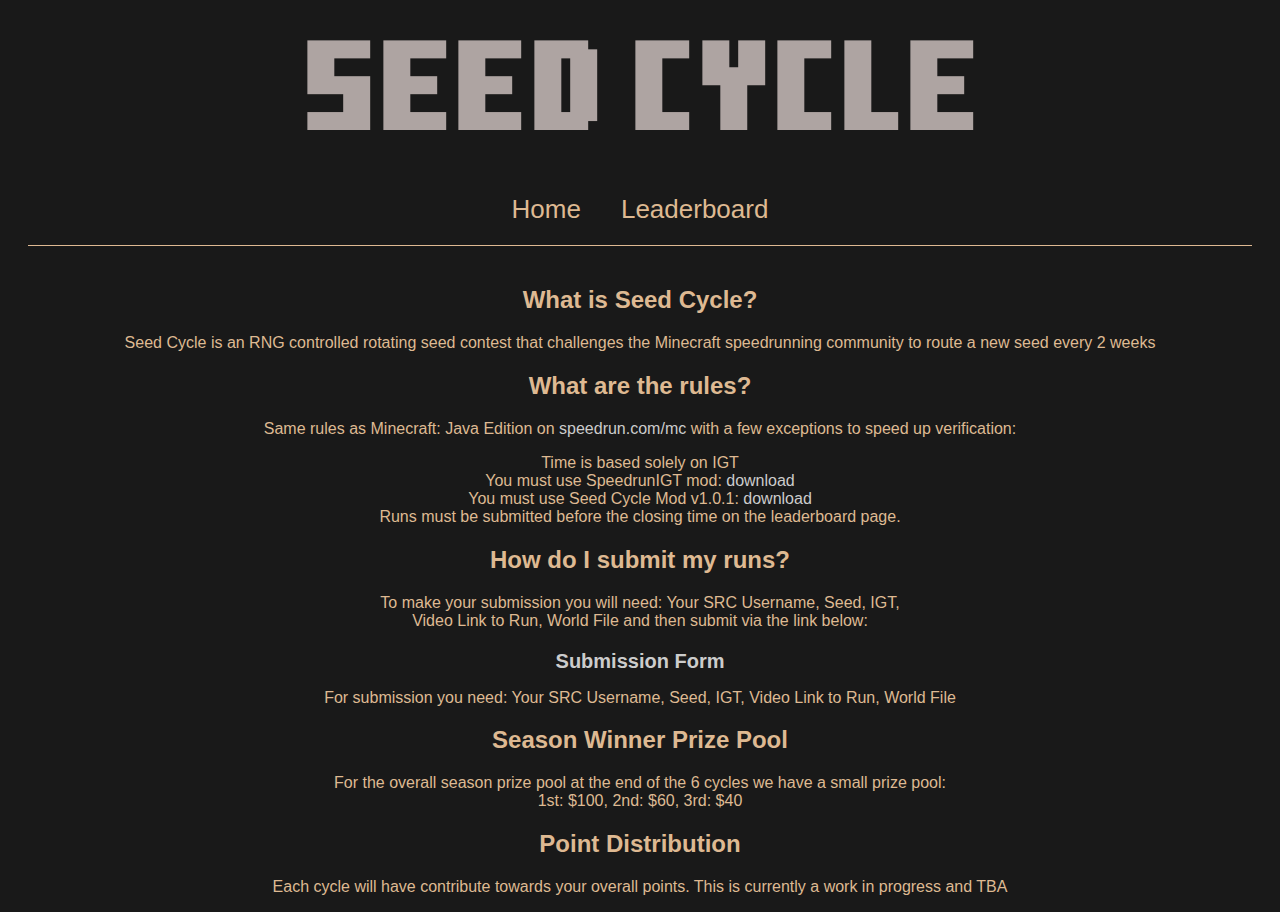
<file: index.html>
<!DOCTYPE html><html><head><meta charSet="utf-8"/><meta http-equiv="x-ua-compatible" content="ie=edge"/><meta name="viewport" content="width=device-width, initial-scale=1, shrink-to-fit=no"/><meta name="generator" content="Gatsby 4.6.1"/><style data-href="/styles.5d87a974cd39dfc9cb5f.css" data-identity="gatsby-global-css">*{box-sizing:border-box}body{background-color:#191919;color:#deb992;font-family:Calibri,Candara,Segoe,Segoe UI,Optima,Arial,sans-serif;margin-top:40px;text-align:center}a{color:#ccc;text-decoration:none}a:hover{text-decoration:underline}ul{padding:0}ul li{list-style-type:none}.menu{border-bottom:1px solid #deb992;font-size:26px;margin:40px 20px;padding:20px}.menu a{color:#deb992;padding:0 20px;text-decoration:none}.standing{border:1px solid #deb992;border-radius:6px;font-size:26px;margin:auto auto 10px;max-width:800px;text-align:center}.standing .rank{width:20%}.standing .rank,.standing .runner{border-right:1px solid #deb992;float:left;padding:8px 0}.standing .runner{width:60%}.standing .time{float:left;padding:8px 0;width:20%}.standing:after{clear:both;content:"";display:block}.standing.first{background-color:gold;border-color:gold;color:#051622}.standing.first .rank,.standing.first .runner,.standing.first .time{border-color:#051622;padding:30px 0}.standing.second{background-color:silver;border-color:silver;color:#051622}.standing.second .rank,.standing.second .runner,.standing.second .time{border-color:#051622;padding:15px 0}.standing.third{background-color:#926700;border-color:#926700;color:#051622}.standing.third .rank,.standing.third .runner,.standing.third .time{border-color:#051622}.seed-summary{color:#ccc;font-size:22px}.seed-summary .closing{margin-bottom:30px;margin-top:10px}.select-list{display:inline-block;position:relative}.select-list label{border-bottom:1px solid;cursor:pointer;display:block;padding:0 20px 10px}.select-list label:after{content:"▼";padding-left:10px}.select-list label+ul{background-color:#ccc;color:#191919;display:none;margin:0;position:absolute;width:100%}.select-list label+ul li{border-bottom:1px solid #191919;cursor:pointer;padding:5px}.select-list label+ul li:hover{background-color:#191919;color:#ccc}.select-list label.active:after{content:"▲"}.select-list label.active+ul,.submit{display:block}.submit{font-size:20px;font-weight:700;margin-top:20px}.pointer{cursor:pointer}</style><link as="script" rel="preload" href="/webpack-runtime-3cdb54468e9e935a4711.js"/><link as="script" rel="preload" href="/framework-56df6abc1f74da477ea8.js"/><link as="script" rel="preload" href="/app-9715defd74c910da9b3f.js"/><link as="script" rel="preload" href="/component---src-pages-index-js-7bf2c8da62e458860b01.js"/><link as="fetch" rel="preload" href="/page-data/index/page-data.json" crossorigin="anonymous"/><link as="fetch" rel="preload" href="/page-data/app-data.json" crossorigin="anonymous"/></head><body><div id="___gatsby"><div style="outline:none" tabindex="-1" id="gatsby-focus-wrapper"><main><main><img src="[data-uri]" alt="Logo"/><div class="menu"><a aria-current="page" class="" href="/">Home</a><a href="/leaderboard">Leaderboard</a></div></main><h2>What is Seed Cycle?</h2><p>Seed Cycle is an RNG controlled rotating seed contest that challenges the Minecraft speedrunning community to route a new seed every 2 weeks</p><h2>What are the rules?</h2><p>Same rules as Minecraft: Java Edition on <a href="https://www.speedrun.com/mc" target="_blank" rel="noreferrer">speedrun.com/mc</a> with a few exceptions to speed up verification:<ul><li>Time is based solely on IGT</li><li>You must use SpeedrunIGT mod: <a href="https://redlime.github.io/SpeedRunIGT/" target="_blank" rel="noreferrer">download</a></li><li>You must use Seed Cycle Mod v1.0.1: <a href="https://github.com/DuncanRuns/Seed-Cycle-Mod/releases/tag/v1.0.1" target="_blank" rel="noreferrer">download</a></li><li>Runs must be submitted before the closing time on the leaderboard page.</li></ul></p><h2>How do I submit my runs?</h2><p>To make your submission you will need: Your SRC Username, Seed, IGT, <br/>Video Link to Run, World File and then submit via the link below:</p><a href="https://forms.gle/mazwTstwHBQLFXqN8" target="_blank" rel="noreferrer" class="submit">Submission Form</a><p>For submission you need: Your SRC Username, Seed, IGT, Video Link to Run, World File</p><h2>Season Winner Prize Pool</h2><p>For the overall season prize pool at the end of the 6 cycles we have a small prize pool:<br/>1st: $100, 2nd: $60, 3rd: $40</p><h2>Point Distribution</h2><p>Each cycle will have contribute towards your overall points. This is currently a work in progress and TBA</p></main></div><div id="gatsby-announcer" style="position:absolute;top:0;width:1px;height:1px;padding:0;overflow:hidden;clip:rect(0, 0, 0, 0);white-space:nowrap;border:0" aria-live="assertive" aria-atomic="true"></div></div><script id="gatsby-script-loader">/*<![CDATA[*/window.pagePath="/";window.___webpackCompilationHash="9b5073b34052020c1504";/*]]>*/</script><script id="gatsby-chunk-mapping">/*<![CDATA[*/window.___chunkMapping={"polyfill":["/polyfill-4bd927a6d45f0c2e9866.js"],"app":["/app-9715defd74c910da9b3f.js"],"component---src-pages-404-js":["/component---src-pages-404-js-efa79190e4b9ba3c1ff9.js"],"component---src-pages-admin-verify-js":["/component---src-pages-admin-verify-js-3cacd21f36a1e6875de8.js"],"component---src-pages-index-js":["/component---src-pages-index-js-7bf2c8da62e458860b01.js"],"component---src-pages-leaderboard-js":["/component---src-pages-leaderboard-js-9e778c2c926e96468704.js"],"component---src-pages-resources-js":["/component---src-pages-resources-js-23a5c7f566d9ae91b58b.js"]};/*]]>*/</script><script src="/polyfill-4bd927a6d45f0c2e9866.js" nomodule=""></script><script src="/component---src-pages-index-js-7bf2c8da62e458860b01.js" async=""></script><script src="/app-9715defd74c910da9b3f.js" async=""></script><script src="/framework-56df6abc1f74da477ea8.js" async=""></script><script src="/webpack-runtime-3cdb54468e9e935a4711.js" async=""></script></body></html>
</file>
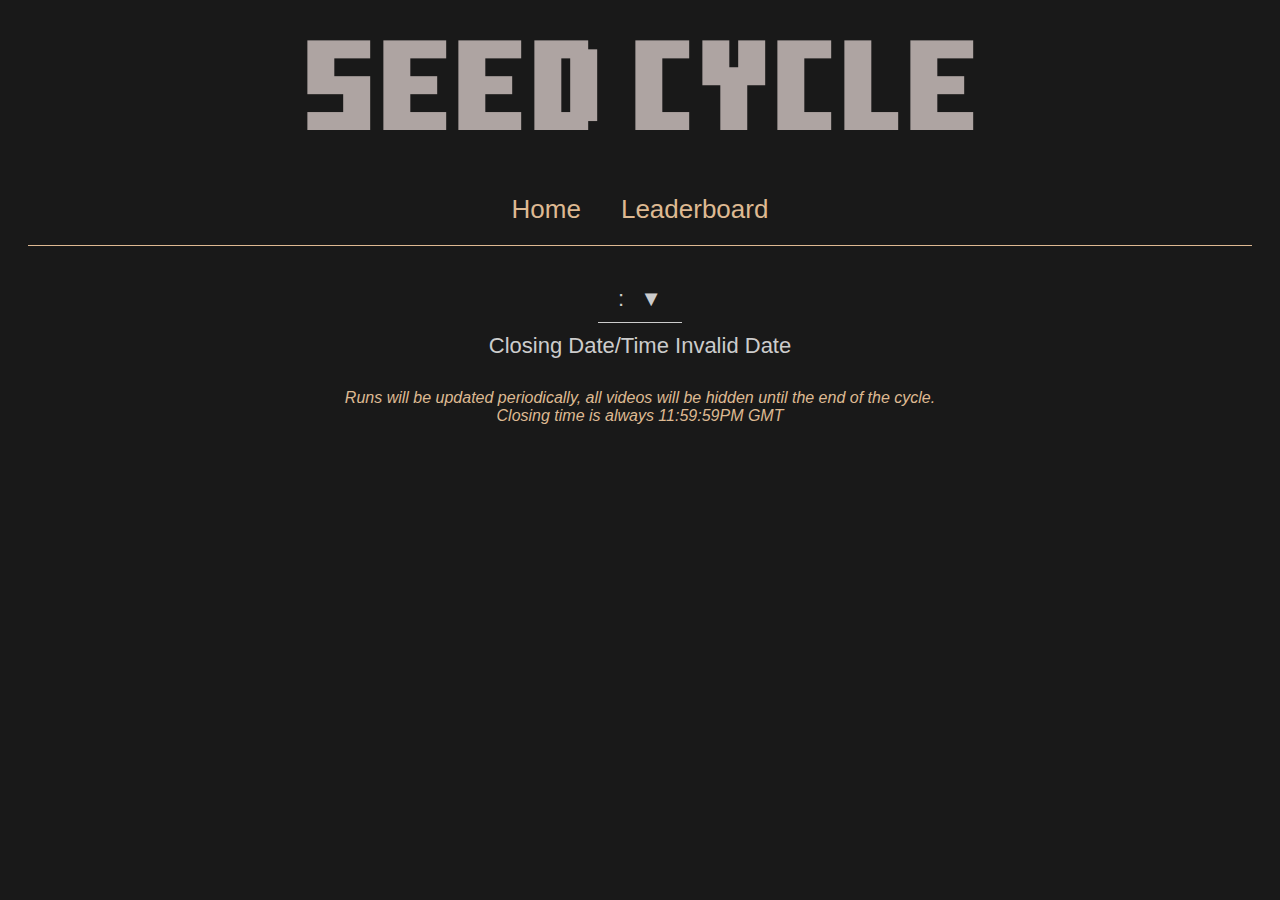
<file: leaderboard/index.html>
<!DOCTYPE html><html><head><meta charSet="utf-8"/><meta http-equiv="x-ua-compatible" content="ie=edge"/><meta name="viewport" content="width=device-width, initial-scale=1, shrink-to-fit=no"/><meta name="generator" content="Gatsby 4.6.1"/><style data-href="/styles.5d87a974cd39dfc9cb5f.css" data-identity="gatsby-global-css">*{box-sizing:border-box}body{background-color:#191919;color:#deb992;font-family:Calibri,Candara,Segoe,Segoe UI,Optima,Arial,sans-serif;margin-top:40px;text-align:center}a{color:#ccc;text-decoration:none}a:hover{text-decoration:underline}ul{padding:0}ul li{list-style-type:none}.menu{border-bottom:1px solid #deb992;font-size:26px;margin:40px 20px;padding:20px}.menu a{color:#deb992;padding:0 20px;text-decoration:none}.standing{border:1px solid #deb992;border-radius:6px;font-size:26px;margin:auto auto 10px;max-width:800px;text-align:center}.standing .rank{width:20%}.standing .rank,.standing .runner{border-right:1px solid #deb992;float:left;padding:8px 0}.standing .runner{width:60%}.standing .time{float:left;padding:8px 0;width:20%}.standing:after{clear:both;content:"";display:block}.standing.first{background-color:gold;border-color:gold;color:#051622}.standing.first .rank,.standing.first .runner,.standing.first .time{border-color:#051622;padding:30px 0}.standing.second{background-color:silver;border-color:silver;color:#051622}.standing.second .rank,.standing.second .runner,.standing.second .time{border-color:#051622;padding:15px 0}.standing.third{background-color:#926700;border-color:#926700;color:#051622}.standing.third .rank,.standing.third .runner,.standing.third .time{border-color:#051622}.seed-summary{color:#ccc;font-size:22px}.seed-summary .closing{margin-bottom:30px;margin-top:10px}.select-list{display:inline-block;position:relative}.select-list label{border-bottom:1px solid;cursor:pointer;display:block;padding:0 20px 10px}.select-list label:after{content:"▼";padding-left:10px}.select-list label+ul{background-color:#ccc;color:#191919;display:none;margin:0;position:absolute;width:100%}.select-list label+ul li{border-bottom:1px solid #191919;cursor:pointer;padding:5px}.select-list label+ul li:hover{background-color:#191919;color:#ccc}.select-list label.active:after{content:"▲"}.select-list label.active+ul,.submit{display:block}.submit{font-size:20px;font-weight:700;margin-top:20px}.pointer{cursor:pointer}</style><link as="script" rel="preload" href="/webpack-runtime-3cdb54468e9e935a4711.js"/><link as="script" rel="preload" href="/framework-56df6abc1f74da477ea8.js"/><link as="script" rel="preload" href="/app-9715defd74c910da9b3f.js"/><link as="script" rel="preload" href="/component---src-pages-leaderboard-js-9e778c2c926e96468704.js"/><link as="fetch" rel="preload" href="/page-data/leaderboard/page-data.json" crossorigin="anonymous"/><link as="fetch" rel="preload" href="/page-data/app-data.json" crossorigin="anonymous"/></head><body><div id="___gatsby"><div style="outline:none" tabindex="-1" id="gatsby-focus-wrapper"><main><title>Seed Cycle - Leaderboard</title><main><img src="[data-uri]" alt="Logo"/><div class="menu"><a href="/">Home</a><a href="/leaderboard">Leaderboard</a></div></main><div class="seed-summary"><div class="select-list"><label class="">: </label><ul></ul></div><div class="closing">Closing Date/Time <!-- -->Invalid Date</div></div><main></main><p><i>Runs will be updated periodically, all videos will be hidden until the end of the cycle. <br/>Closing time is always 11:59:59PM GMT</i></p></main></div><div id="gatsby-announcer" style="position:absolute;top:0;width:1px;height:1px;padding:0;overflow:hidden;clip:rect(0, 0, 0, 0);white-space:nowrap;border:0" aria-live="assertive" aria-atomic="true"></div></div><script id="gatsby-script-loader">/*<![CDATA[*/window.pagePath="/leaderboard/";window.___webpackCompilationHash="9b5073b34052020c1504";/*]]>*/</script><script id="gatsby-chunk-mapping">/*<![CDATA[*/window.___chunkMapping={"polyfill":["/polyfill-4bd927a6d45f0c2e9866.js"],"app":["/app-9715defd74c910da9b3f.js"],"component---src-pages-404-js":["/component---src-pages-404-js-efa79190e4b9ba3c1ff9.js"],"component---src-pages-admin-verify-js":["/component---src-pages-admin-verify-js-3cacd21f36a1e6875de8.js"],"component---src-pages-index-js":["/component---src-pages-index-js-7bf2c8da62e458860b01.js"],"component---src-pages-leaderboard-js":["/component---src-pages-leaderboard-js-9e778c2c926e96468704.js"],"component---src-pages-resources-js":["/component---src-pages-resources-js-23a5c7f566d9ae91b58b.js"]};/*]]>*/</script><script src="/polyfill-4bd927a6d45f0c2e9866.js" nomodule=""></script><script src="/component---src-pages-leaderboard-js-9e778c2c926e96468704.js" async=""></script><script src="/app-9715defd74c910da9b3f.js" async=""></script><script src="/framework-56df6abc1f74da477ea8.js" async=""></script><script src="/webpack-runtime-3cdb54468e9e935a4711.js" async=""></script></body></html>
</file>
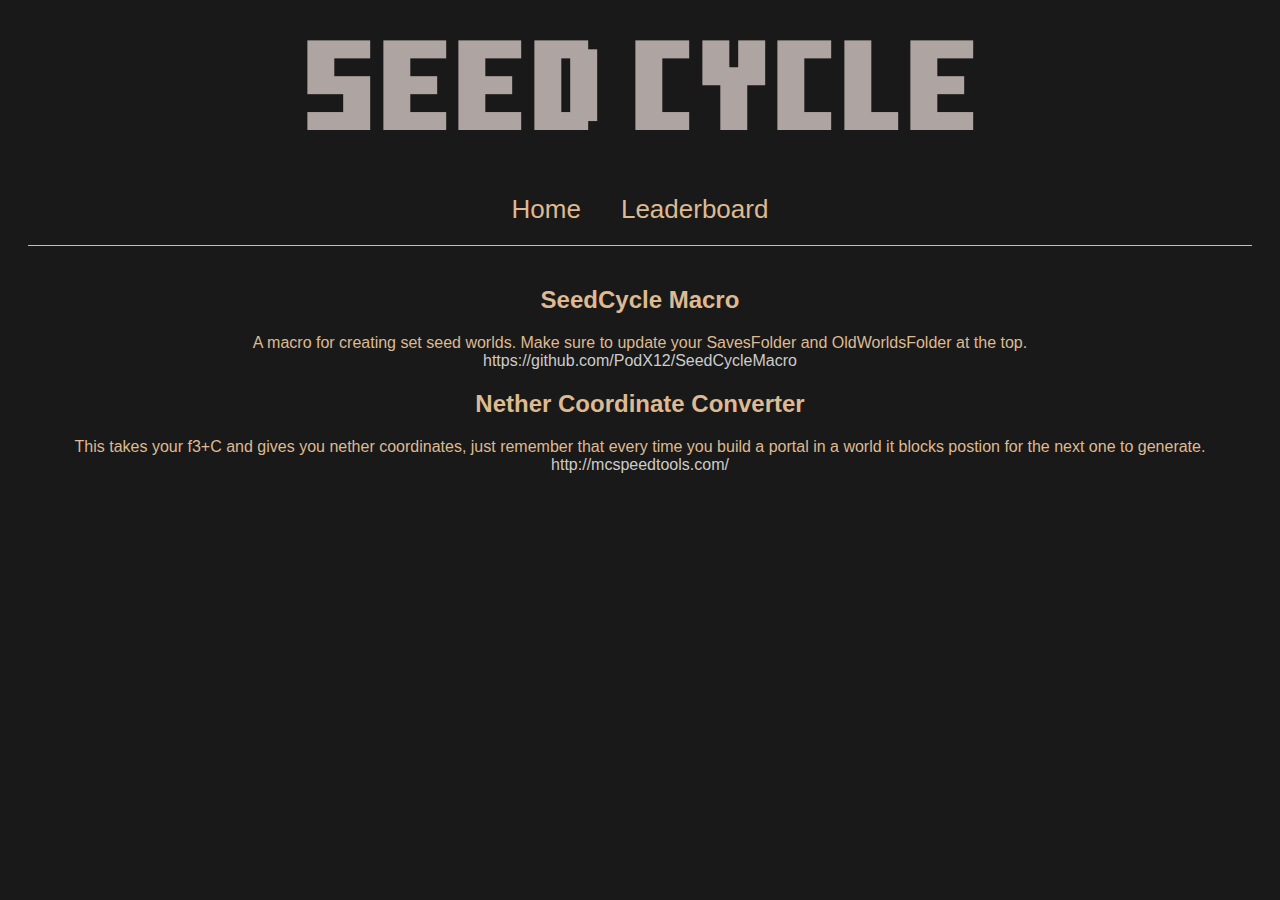
<file: resources/index.html>
<!DOCTYPE html><html><head><meta charSet="utf-8"/><meta http-equiv="x-ua-compatible" content="ie=edge"/><meta name="viewport" content="width=device-width, initial-scale=1, shrink-to-fit=no"/><meta name="generator" content="Gatsby 4.6.1"/><style data-href="/styles.5d87a974cd39dfc9cb5f.css" data-identity="gatsby-global-css">*{box-sizing:border-box}body{background-color:#191919;color:#deb992;font-family:Calibri,Candara,Segoe,Segoe UI,Optima,Arial,sans-serif;margin-top:40px;text-align:center}a{color:#ccc;text-decoration:none}a:hover{text-decoration:underline}ul{padding:0}ul li{list-style-type:none}.menu{border-bottom:1px solid #deb992;font-size:26px;margin:40px 20px;padding:20px}.menu a{color:#deb992;padding:0 20px;text-decoration:none}.standing{border:1px solid #deb992;border-radius:6px;font-size:26px;margin:auto auto 10px;max-width:800px;text-align:center}.standing .rank{width:20%}.standing .rank,.standing .runner{border-right:1px solid #deb992;float:left;padding:8px 0}.standing .runner{width:60%}.standing .time{float:left;padding:8px 0;width:20%}.standing:after{clear:both;content:"";display:block}.standing.first{background-color:gold;border-color:gold;color:#051622}.standing.first .rank,.standing.first .runner,.standing.first .time{border-color:#051622;padding:30px 0}.standing.second{background-color:silver;border-color:silver;color:#051622}.standing.second .rank,.standing.second .runner,.standing.second .time{border-color:#051622;padding:15px 0}.standing.third{background-color:#926700;border-color:#926700;color:#051622}.standing.third .rank,.standing.third .runner,.standing.third .time{border-color:#051622}.seed-summary{color:#ccc;font-size:22px}.seed-summary .closing{margin-bottom:30px;margin-top:10px}.select-list{display:inline-block;position:relative}.select-list label{border-bottom:1px solid;cursor:pointer;display:block;padding:0 20px 10px}.select-list label:after{content:"▼";padding-left:10px}.select-list label+ul{background-color:#ccc;color:#191919;display:none;margin:0;position:absolute;width:100%}.select-list label+ul li{border-bottom:1px solid #191919;cursor:pointer;padding:5px}.select-list label+ul li:hover{background-color:#191919;color:#ccc}.select-list label.active:after{content:"▲"}.select-list label.active+ul,.submit{display:block}.submit{font-size:20px;font-weight:700;margin-top:20px}.pointer{cursor:pointer}</style><link as="script" rel="preload" href="/webpack-runtime-3cdb54468e9e935a4711.js"/><link as="script" rel="preload" href="/framework-56df6abc1f74da477ea8.js"/><link as="script" rel="preload" href="/app-9715defd74c910da9b3f.js"/><link as="script" rel="preload" href="/component---src-pages-resources-js-23a5c7f566d9ae91b58b.js"/><link as="fetch" rel="preload" href="/page-data/resources/page-data.json" crossorigin="anonymous"/><link as="fetch" rel="preload" href="/page-data/app-data.json" crossorigin="anonymous"/></head><body><div id="___gatsby"><div style="outline:none" tabindex="-1" id="gatsby-focus-wrapper"><main><main><img src="[data-uri]" alt="Logo"/><div class="menu"><a href="/">Home</a><a href="/leaderboard">Leaderboard</a></div></main><h2>SeedCycle Macro</h2><p>A macro for creating set seed worlds. Make sure to update your SavesFolder and OldWorldsFolder at the top. <br/><a href="https://github.com/PodX12/SeedCycleMacro">https://github.com/PodX12/SeedCycleMacro</a></p><h2>Nether Coordinate Converter </h2><p>This takes your f3+C and gives you nether coordinates, just remember that every time you build a portal in a world it blocks postion for the next one to generate. <br/><a href="http://mcspeedtools.com/">http://mcspeedtools.com/</a></p></main></div><div id="gatsby-announcer" style="position:absolute;top:0;width:1px;height:1px;padding:0;overflow:hidden;clip:rect(0, 0, 0, 0);white-space:nowrap;border:0" aria-live="assertive" aria-atomic="true"></div></div><script id="gatsby-script-loader">/*<![CDATA[*/window.pagePath="/resources/";window.___webpackCompilationHash="9b5073b34052020c1504";/*]]>*/</script><script id="gatsby-chunk-mapping">/*<![CDATA[*/window.___chunkMapping={"polyfill":["/polyfill-4bd927a6d45f0c2e9866.js"],"app":["/app-9715defd74c910da9b3f.js"],"component---src-pages-404-js":["/component---src-pages-404-js-efa79190e4b9ba3c1ff9.js"],"component---src-pages-admin-verify-js":["/component---src-pages-admin-verify-js-3cacd21f36a1e6875de8.js"],"component---src-pages-index-js":["/component---src-pages-index-js-7bf2c8da62e458860b01.js"],"component---src-pages-leaderboard-js":["/component---src-pages-leaderboard-js-9e778c2c926e96468704.js"],"component---src-pages-resources-js":["/component---src-pages-resources-js-23a5c7f566d9ae91b58b.js"]};/*]]>*/</script><script src="/polyfill-4bd927a6d45f0c2e9866.js" nomodule=""></script><script src="/component---src-pages-resources-js-23a5c7f566d9ae91b58b.js" async=""></script><script src="/app-9715defd74c910da9b3f.js" async=""></script><script src="/framework-56df6abc1f74da477ea8.js" async=""></script><script src="/webpack-runtime-3cdb54468e9e935a4711.js" async=""></script></body></html>
</file>
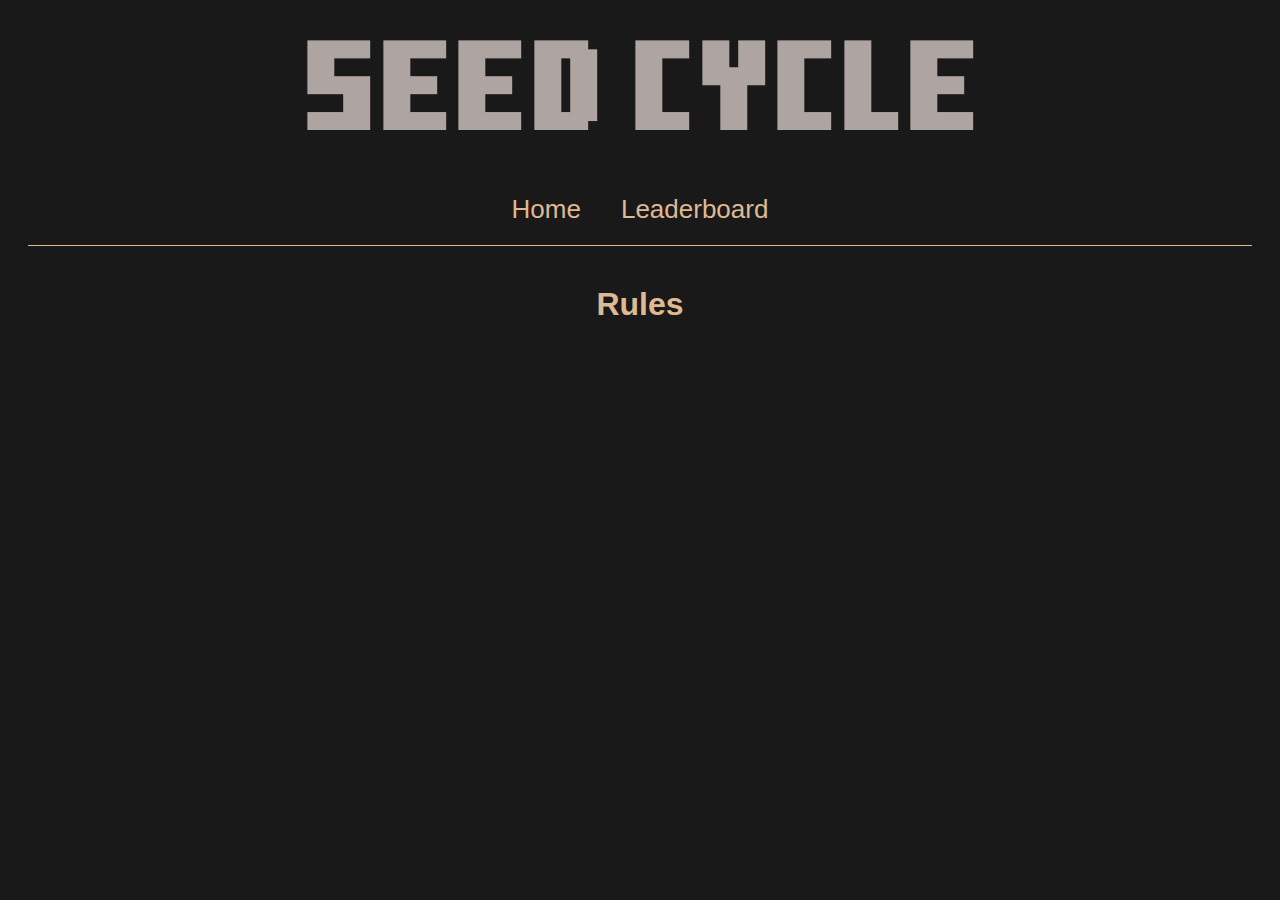
<file: rules/index.html>
<!DOCTYPE html><html><head><meta charSet="utf-8"/><meta http-equiv="x-ua-compatible" content="ie=edge"/><meta name="viewport" content="width=device-width, initial-scale=1, shrink-to-fit=no"/><meta name="generator" content="Gatsby 4.6.0"/><style data-href="/styles.bddb8e4d17fe79dcd069.css" data-identity="gatsby-global-css">*{box-sizing:border-box}body{background-color:#191919;color:#deb992;font-family:Calibri,Candara,Segoe,Segoe UI,Optima,Arial,sans-serif;margin-top:40px;text-align:center}a{color:#ccc;text-decoration:none}a:hover{text-decoration:underline}li{list-style-type:none}.menu{border-bottom:1px solid #deb992;font-size:26px;margin:40px 20px;padding:20px}.menu a{color:#deb992;padding:0 20px;text-decoration:none}.select-list{color:blue}.standing{border:1px solid #deb992;border-radius:6px;font-size:26px;margin:auto auto 10px;max-width:800px;text-align:center}.standing .rank{width:20%}.standing .rank,.standing .runner{border-right:1px solid #deb992;float:left;padding:8px 0}.standing .runner{width:60%}.standing .time{float:left;padding:8px 0;width:20%}.standing:after{clear:both;content:"";display:block}.standing.first{background-color:#fff668;border-color:#fff668;color:#051622}.standing.first .rank,.standing.first .runner,.standing.first .time{border-color:#051622;padding:30px 0}.standing.second{background-color:#bebebe;border-color:#bebebe;color:#051622}.standing.second .rank,.standing.second .runner,.standing.second .time{border-color:#051622;padding:15px 0}.standing.third{background-color:#926700;border-color:#926700;color:#051622}.standing.third .rank,.standing.third .runner,.standing.third .time{border-color:#051622}.seed-summary{color:#ccc;font-size:22px;margin-bottom:40px}</style><link as="script" rel="preload" href="/webpack-runtime-9516af5e7864ce21a038.js"/><link as="script" rel="preload" href="/framework-a9f1040108dadf0859e6.js"/><link as="script" rel="preload" href="/app-3cde453710b696dc45da.js"/><link as="script" rel="preload" href="/component---src-pages-rules-js-9387440cd541ff612ad1.js"/><link as="fetch" rel="preload" href="/page-data/rules/page-data.json" crossorigin="anonymous"/><link as="fetch" rel="preload" href="/page-data/app-data.json" crossorigin="anonymous"/></head><body><div id="___gatsby"><div style="outline:none" tabindex="-1" id="gatsby-focus-wrapper"><main><title>Seed Cycle - Rules</title><main><img src="[data-uri]" alt="Logo"/><div class="menu"><a href="/">Home</a><a href="/leaderboard">Leaderboard</a></div></main><h1>Rules</h1></main></div><div id="gatsby-announcer" style="position:absolute;top:0;width:1px;height:1px;padding:0;overflow:hidden;clip:rect(0, 0, 0, 0);white-space:nowrap;border:0" aria-live="assertive" aria-atomic="true"></div></div><script id="gatsby-script-loader">/*<![CDATA[*/window.pagePath="/rules/";window.___webpackCompilationHash="098cffd998234992d14b";/*]]>*/</script><script id="gatsby-chunk-mapping">/*<![CDATA[*/window.___chunkMapping={"polyfill":["/polyfill-0e911788b4acdbad62df.js"],"app":["/app-3cde453710b696dc45da.js"],"component---src-pages-404-js":["/component---src-pages-404-js-ee1c73632ed049032ab3.js"],"component---src-pages-index-js":["/component---src-pages-index-js-d7f8fb3cddcff501a829.js"],"component---src-pages-leaderboard-js":["/component---src-pages-leaderboard-js-80bd014a626e2ecb8bd5.js"],"component---src-pages-rules-js":["/component---src-pages-rules-js-9387440cd541ff612ad1.js"]};/*]]>*/</script><script src="/polyfill-0e911788b4acdbad62df.js" nomodule=""></script><script src="/component---src-pages-rules-js-9387440cd541ff612ad1.js" async=""></script><script src="/app-3cde453710b696dc45da.js" async=""></script><script src="/framework-a9f1040108dadf0859e6.js" async=""></script><script src="/webpack-runtime-9516af5e7864ce21a038.js" async=""></script></body></html>
</file>
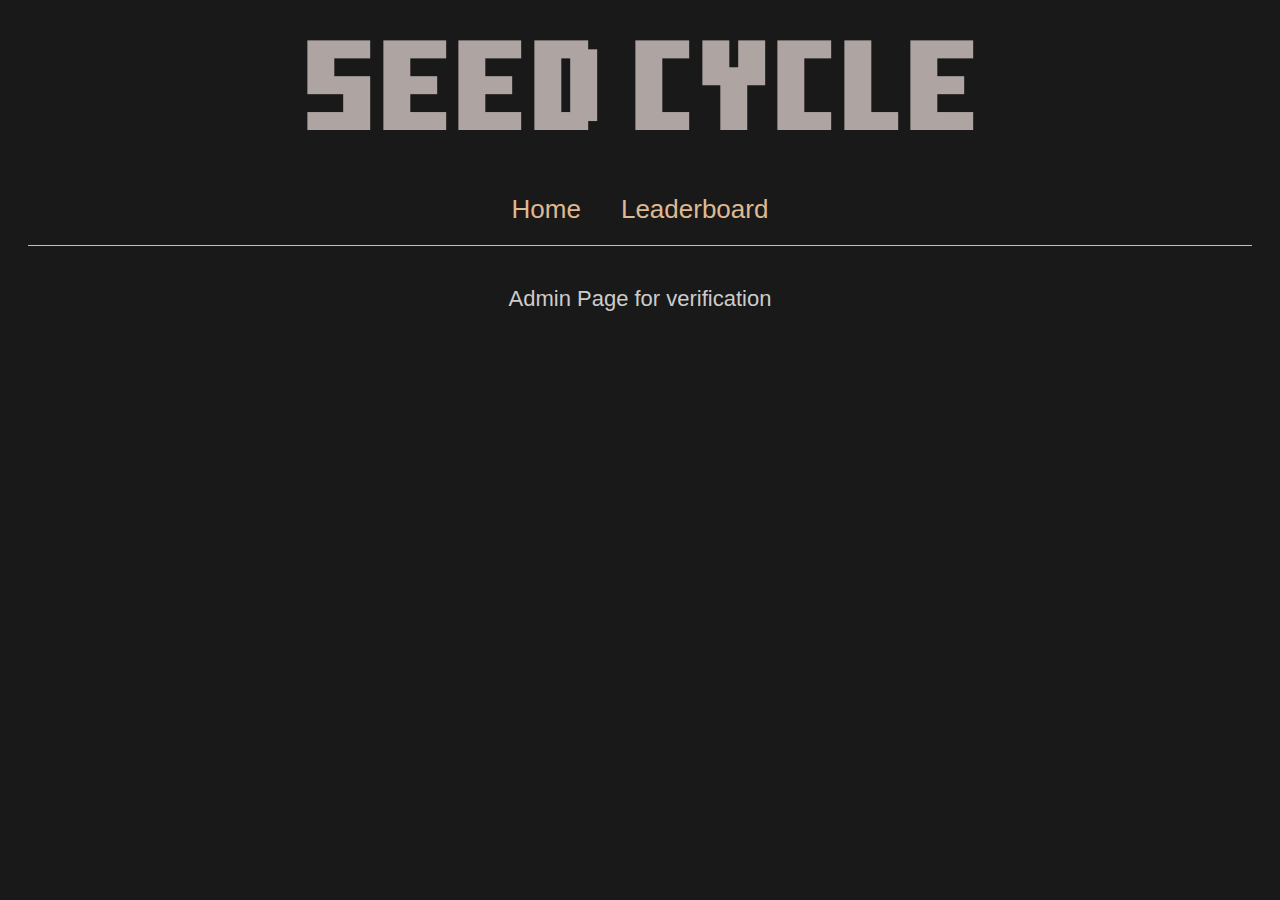
<file: admin/verify/index.html>
<!DOCTYPE html><html><head><meta charSet="utf-8"/><meta http-equiv="x-ua-compatible" content="ie=edge"/><meta name="viewport" content="width=device-width, initial-scale=1, shrink-to-fit=no"/><meta name="generator" content="Gatsby 4.6.1"/><style data-href="/styles.5d87a974cd39dfc9cb5f.css" data-identity="gatsby-global-css">*{box-sizing:border-box}body{background-color:#191919;color:#deb992;font-family:Calibri,Candara,Segoe,Segoe UI,Optima,Arial,sans-serif;margin-top:40px;text-align:center}a{color:#ccc;text-decoration:none}a:hover{text-decoration:underline}ul{padding:0}ul li{list-style-type:none}.menu{border-bottom:1px solid #deb992;font-size:26px;margin:40px 20px;padding:20px}.menu a{color:#deb992;padding:0 20px;text-decoration:none}.standing{border:1px solid #deb992;border-radius:6px;font-size:26px;margin:auto auto 10px;max-width:800px;text-align:center}.standing .rank{width:20%}.standing .rank,.standing .runner{border-right:1px solid #deb992;float:left;padding:8px 0}.standing .runner{width:60%}.standing .time{float:left;padding:8px 0;width:20%}.standing:after{clear:both;content:"";display:block}.standing.first{background-color:gold;border-color:gold;color:#051622}.standing.first .rank,.standing.first .runner,.standing.first .time{border-color:#051622;padding:30px 0}.standing.second{background-color:silver;border-color:silver;color:#051622}.standing.second .rank,.standing.second .runner,.standing.second .time{border-color:#051622;padding:15px 0}.standing.third{background-color:#926700;border-color:#926700;color:#051622}.standing.third .rank,.standing.third .runner,.standing.third .time{border-color:#051622}.seed-summary{color:#ccc;font-size:22px}.seed-summary .closing{margin-bottom:30px;margin-top:10px}.select-list{display:inline-block;position:relative}.select-list label{border-bottom:1px solid;cursor:pointer;display:block;padding:0 20px 10px}.select-list label:after{content:"▼";padding-left:10px}.select-list label+ul{background-color:#ccc;color:#191919;display:none;margin:0;position:absolute;width:100%}.select-list label+ul li{border-bottom:1px solid #191919;cursor:pointer;padding:5px}.select-list label+ul li:hover{background-color:#191919;color:#ccc}.select-list label.active:after{content:"▲"}.select-list label.active+ul,.submit{display:block}.submit{font-size:20px;font-weight:700;margin-top:20px}.pointer{cursor:pointer}</style><link as="script" rel="preload" href="/webpack-runtime-3cdb54468e9e935a4711.js"/><link as="script" rel="preload" href="/framework-56df6abc1f74da477ea8.js"/><link as="script" rel="preload" href="/app-9715defd74c910da9b3f.js"/><link as="script" rel="preload" href="/component---src-pages-admin-verify-js-3cacd21f36a1e6875de8.js"/><link as="fetch" rel="preload" href="/page-data/admin/verify/page-data.json" crossorigin="anonymous"/><link as="fetch" rel="preload" href="/page-data/app-data.json" crossorigin="anonymous"/></head><body><div id="___gatsby"><div style="outline:none" tabindex="-1" id="gatsby-focus-wrapper"><main><title>Seed Cycle - Admin Verify</title><main><img src="[data-uri]" alt="Logo"/><div class="menu"><a href="/">Home</a><a href="/leaderboard">Leaderboard</a></div></main><div class="seed-summary">Admin Page for verification</div></main></div><div id="gatsby-announcer" style="position:absolute;top:0;width:1px;height:1px;padding:0;overflow:hidden;clip:rect(0, 0, 0, 0);white-space:nowrap;border:0" aria-live="assertive" aria-atomic="true"></div></div><script id="gatsby-script-loader">/*<![CDATA[*/window.pagePath="/admin/verify/";window.___webpackCompilationHash="9b5073b34052020c1504";/*]]>*/</script><script id="gatsby-chunk-mapping">/*<![CDATA[*/window.___chunkMapping={"polyfill":["/polyfill-4bd927a6d45f0c2e9866.js"],"app":["/app-9715defd74c910da9b3f.js"],"component---src-pages-404-js":["/component---src-pages-404-js-efa79190e4b9ba3c1ff9.js"],"component---src-pages-admin-verify-js":["/component---src-pages-admin-verify-js-3cacd21f36a1e6875de8.js"],"component---src-pages-index-js":["/component---src-pages-index-js-7bf2c8da62e458860b01.js"],"component---src-pages-leaderboard-js":["/component---src-pages-leaderboard-js-9e778c2c926e96468704.js"],"component---src-pages-resources-js":["/component---src-pages-resources-js-23a5c7f566d9ae91b58b.js"]};/*]]>*/</script><script src="/polyfill-4bd927a6d45f0c2e9866.js" nomodule=""></script><script src="/component---src-pages-admin-verify-js-3cacd21f36a1e6875de8.js" async=""></script><script src="/app-9715defd74c910da9b3f.js" async=""></script><script src="/framework-56df6abc1f74da477ea8.js" async=""></script><script src="/webpack-runtime-3cdb54468e9e935a4711.js" async=""></script></body></html>
</file>
